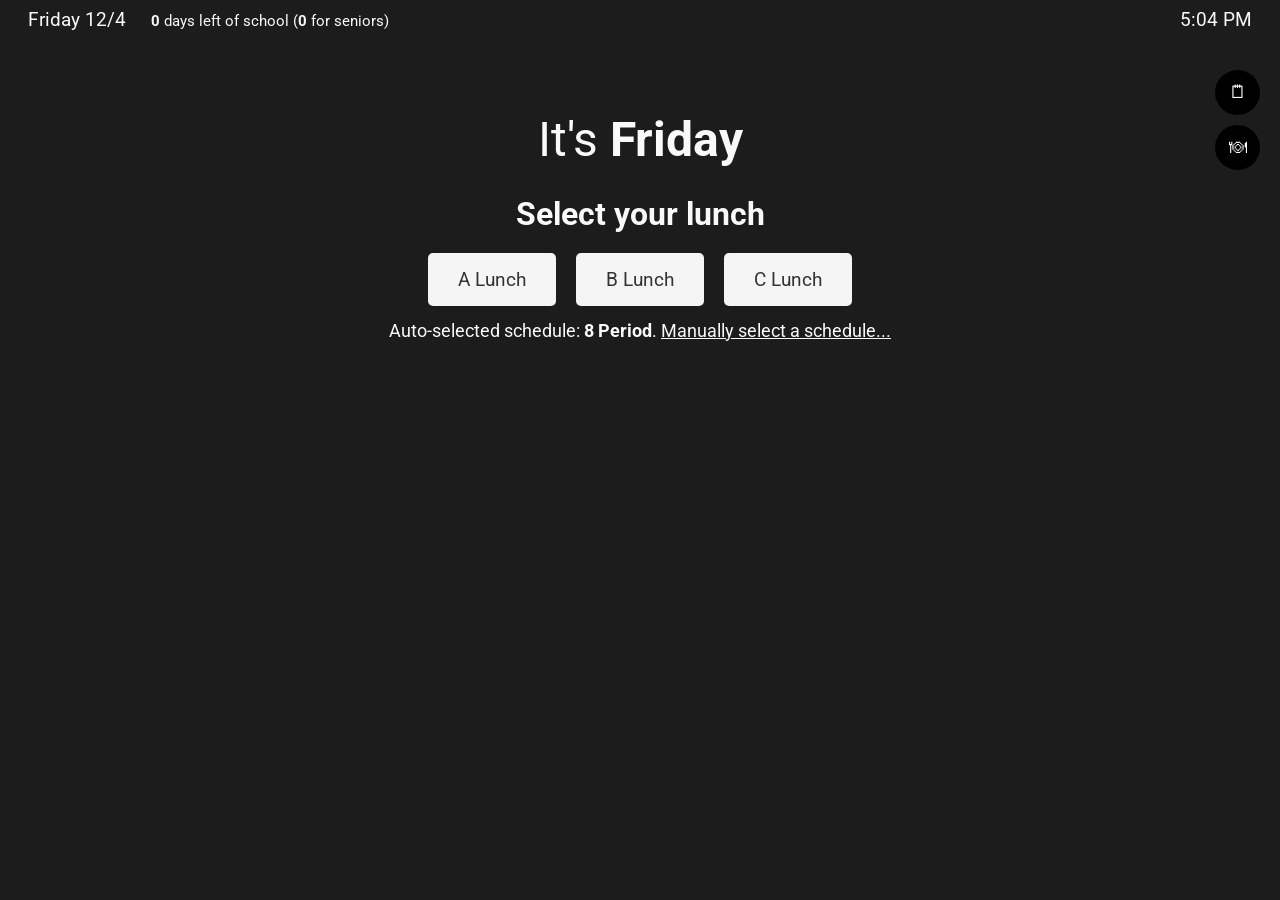
<file: Index.html>
<!DOCTYPE html>
<html class="en-us" lang="en" >
<head>
<link rel="icon" type="image/gif" href="images/rewordifyicon.gif">
<title>BDHS Bell Schedules</title>
  <meta charset="utf-8">
  <meta name="description" content="Track the schedules from anywhere">
  <style>
  @import url('https://fonts.googleapis.com/css2?family=Roboto:wght@400;500;700&display=swap');
  body {
    font-family: 'Roboto', Arial, sans-serif;
    background-color: #1c1c1c;
    color: #f9f9f9;
  }
  #container{
    text-align:center;
    font-family: 'Roboto', Arial, sans-serif;
  }
  #containersched{
    text-align:center;
    font-family: 'Roboto', Arial, sans-serif;
  }
  #currentdt{
    font-size:2.5em;
    margin-top:2px;
  }
  #countdowntointro{
    margin-top:6px;
  }
  #countdown{
    font-size:3.2em;
    /*margin-top:6px*/;
  }
  #countdowntolabel{
    font-size:2em;
    margin-top:2px;  
  }
  #wearenowintro{
    margin-top:10px;
	font-size:1.3em;
  }
  #wearenow{
    font-size:1em;
    margin-top:8px;
  }
  #wearenowtimerange{
    font-size:1.8em;
    margin-top:8px;  
  }
  #wearenowlabel{
    font-size:3.5em;
    margin-top:2px;  
	font-weight:700;
  }
  #ad{
    margin-top:28px;
    font-size:.8em;
  }
  .howtouse{
	width:75%;
	max-width:800px;
	margin-left:auto;
	margin-right:auto;
	display:block;
  }
  .tinput{
	width:70px;
	background-color:lemonchiffon;
	margin-top:4px;
  }
  .dinput{
	width:120px;
	background-color:lemonchiffon;
	margin-top:4px;
  }
  #sform{
	border:1px solid gray;
	padding:8px;
	background-color:#EFEFEF;
  }
  #result{
	border:1px solid gray;
	padding:8px;
	background-color:#EFEFEF;
	display:none;
  }
  #urltext{
	padding:4px;
  }
  @media only screen and (max-width:540px){
	.howtouse{width:95%}
  }
  body {
    background-color: #1c1c1c;
    color: #f9f9f9;
  }
  </style>
<script>
(function(i,s,o,g,r,a,m){i['GoogleAnalyticsObject']=r;i[r]=i[r]||function(){
(i[r].q=i[r].q||[]).push(arguments)},i[r].l=1*new Date();a=s.createElement(o),
m=s.getElementsByTagName(o)[0];a.async=1;a.src=g;m.parentNode.insertBefore(a,m)
})(window,document,'script','//www.google-analytics.com/analytics.js','ga');

ga('create', 'UA-38305535-1', 'rewordify.com');
ga('send', 'pageview');
</script>
</head>
<body>
<div id="header" style="display: flex; justify-content: space-between; align-items: center; margin-bottom: 20px; padding: 0 20px;">
  <div id="currentdate" style="font-size: 1.2em; color: #f9f9f9;"></div>
  <div id="currenttime" style="font-size: 1.2em; color: #f9f9f9;"></div>
</div>

<!-- Lunch Selector -->
<div id="lunchSelector" style="text-align: center; margin: 40px 0; padding: 20px; background-color: #1c1c1c; border-radius: 10px;">
  <div id="header" style="display: flex; justify-content: space-between; align-items: center; margin-bottom: 20px; padding: 0 20px;">
    <div id="currentdate" style="font-size: 1.2em; color: #f9f9f9;"></div>
    <div id="currenttime" style="font-size: 1.2em; color: #f9f9f9;"></div>
  </div>
  <div id="dayDisplay" style="color: #f9f9f9; font-size: 3em; margin-bottom: 10px; font-weight: normal;">
    It's <span id="currentDayOfWeek" style="font-weight: bold;"></span>
  </div>
  <h2 style="color: #f9f9f9; margin-bottom: 20px; font-size: 2em;">Select your lunch</h2>
  <div id="lunchButtons" style="display: flex; justify-content: center; gap: 20px;">
    <button id="lunchA" style="padding: 15px 30px; font-size: 1.2em; background-color: #f5f5f5; color: #333; border: none; border-radius: 5px; cursor: pointer; font-family: 'Roboto', Arial, sans-serif;">A Lunch</button>
    <button id="lunchB" style="padding: 15px 30px; font-size: 1.2em; background-color: #f5f5f5; color: #333; border: none; border-radius: 5px; cursor: pointer; font-family: 'Roboto', Arial, sans-serif;">B Lunch</button>
    <button id="lunchC" style="padding: 15px 30px; font-size: 1.2em; background-color: #f5f5f5; color: #333; border: none; border-radius: 5px; cursor: pointer; font-family: 'Roboto', Arial, sans-serif;">C Lunch</button>
  </div>
  <div id="dateOverrideNotice" style="color: yellow; font-size: 1.1em; margin-top: 15px; display: none; font-weight: bold;">Schedule variation is in effect!</div>
  <div id="autoScheduleDisplay" style="color: #f9f9f9; font-size: 1.1em; margin-top: 15px;">
    Auto-selected schedule: <span id="autoScheduleName" style="font-weight: bold;"></span>. 
    <a href="#" id="manualScheduleLink" style="color: #f9f9f9; text-decoration: underline;">Manually select a schedule...</a>
  </div>

  <!-- Manual Schedule Selector -->
  <div id="manualScheduleSelector" style="display: none; margin-top: 20px; padding: 15px; background-color: rgba(255,255,255,0.05); border-radius: 8px;">
    <div style="margin-bottom: 10px; font-size: 1.1em; color: #f9f9f9;">Select a specific schedule:</div>
    <div id="scheduleButtons" style="display: flex; flex-wrap: wrap; justify-content: center; gap: 10px;">
      <!-- Schedule buttons will be populated by JavaScript -->
    </div>
    <div style="margin-top: 10px;">
      <button id="cancelManualSelect" style="padding: 8px 16px; font-size: 0.9em; background-color: #666; color: white; border: none; border-radius: 4px; cursor: pointer;">Cancel</button>
    </div>
  </div>
</div>

<div id="mainContent" style="display: none;">
<div id="scheduleInfo" style="text-align: center; margin-bottom: 20px; font-size: 0.9em; color: #f9f9f9;">
  <span id="scheduleDisplayName">Using 8PRDWIN-A (A Lunch) schedule.</span> 
  <a href="#" id="switchLunchLink" style="color: #f9f9f9; text-decoration: underline;">Switch schedule...</a>
</div>
<div id="container">
<div id="currenttimeintro"></div>
<div id="currentdt"></div>
<div id="wearenowintro"></div>
<div id="wearenowlabel"></div>
<div id="wearenowtimerange"></div>
<div id="wearenow"></div>
<div id="countdowntointro"></div>
<div id="countdowntolabel"></div>
<div id="countdown"></div>
</div>
<div id="containersched">
<div id="schedule"></div>


<script>
// Base schedule name (will be combined with lunch selection: e.g., "8PRD" + "-A" = "8PRD-A")
var baseScheduleName = '8PRDWIN';

// Current auto base schedule
var currentAutoBase = '8PRD';

// Selected lunch (A, B, or C)
var selectedLunch = null;

// Global flag for special schedules
var isSpecialSchedule = false;

// Manual selection flag
var isManual = false;

// Lunch auto-selected flag
var lunchAutoSelected = false;

// Manual reset flag
var manualReset = false;

// Just loaded schedule flag
var justLoadedSchedule = false;

// Current time from internet
var currentTime = null; // start as null
var timeOffset = 0;
var lastFetch = Date.now();

function fetchTime() {
    return fetch('https://timeapi.io/api/Time/current/zone?timeZone=America/Chicago')
        .then(response => response.json())
        .then(data => {
            var apiTime = new Date(data.dateTime);
            timeOffset = apiTime.getTime() - Date.now();
            lastFetch = Date.now();
            currentTime = apiTime;
        })
        .catch(err => {
            console.log('Error fetching time:', err);
            // Fallback to local time
            timeOffset = 0;
            currentTime = new Date();
        });
}

// Fetch time on load and every 30 seconds
fetchTime().then(() => {
    setInterval(showclock, 1000);
    showclock();
    setInterval(fetchTime, 30000);
});

// Schedule selector - change this to switch schedules - THIS will override the day-of-week schedule configuration below, so only change this if you want to force a specific schedule regardless of day of week
var currentSchedule = ''; // Leave empty to use day-of-week + lunch selection, or set to specific schedule like '8PRDWIN-A', 'weekend', 'noschool'

// Lunch selection event listeners
document.getElementById('lunchA').addEventListener('click', function() { selectLunch('A'); });
document.getElementById('lunchB').addEventListener('click', function() { selectLunch('B'); });
document.getElementById('lunchC').addEventListener('click', function() { selectLunch('C'); });

// Switch lunch link event listener
document.getElementById('switchLunchLink').addEventListener('click', function(e) {
    e.preventDefault();
    resetToLunchSelection();
});

// Manual schedule link event listener
document.getElementById('manualScheduleLink').addEventListener('click', function(e) {
    e.preventDefault();
    showManualScheduleSelector();
});

// Cancel manual selection
document.getElementById('cancelManualSelect').addEventListener('click', function() {
    hideManualScheduleSelector();
});

function resetToLunchSelection() {
    document.getElementById('lunchSelector').style.display = 'block';
    document.getElementById('mainContent').style.display = 'none';
    selectedLunch = null;
    // Keep the current baseScheduleName for switching lunch
    // baseScheduleName = isManual ? baseScheduleName : currentAutoBase;
    isManual = false;
    lunchAutoSelected = false;
    manualReset = true;
    document.querySelector('#lunchSelector h2').innerHTML = 'Select your lunch';
    document.getElementById('autoScheduleDisplay').innerHTML = 'Auto-selected schedule: <span id="autoScheduleName" style="font-weight: bold;"></span>. <a href="#" id="manualScheduleLink" style="color: #f9f9f9; text-decoration: underline;">Manually select a schedule...</a>';
    document.getElementById('autoScheduleDisplay').style.display = 'block';
    document.getElementById('lunchButtons').style.display = 'flex';
    hideManualScheduleSelector();
    // Re-add event listener for the new link
    document.getElementById('manualScheduleLink').addEventListener('click', function(e) {
        e.preventDefault();
        showManualScheduleSelector();
    });
}

function showManualScheduleSelector() {
    var currentAuto = document.getElementById('autoScheduleName').innerHTML;
    var scheduleButtons = document.getElementById('scheduleButtons');
    scheduleButtons.innerHTML = '';
    for (var displayName in manualSchedules) {
        var button = document.createElement('button');
        button.textContent = displayName;
        button.style.padding = '8px 12px';
        button.style.fontSize = '0.9em';
        button.style.backgroundColor = '#f5f5f5';
        button.style.color = '#333';
        button.style.border = 'none';
        button.style.borderRadius = '4px';
        button.style.cursor = 'pointer';
        button.style.fontFamily = "'Roboto', Arial, sans-serif";
        if (displayName === currentAuto) {
            button.disabled = true;
            button.style.opacity = '0.5';
            button.style.cursor = 'not-allowed';
        } else {
            button.onclick = (function(dn) {
                return function() { selectManual(dn); };
            })(displayName);
        }
        scheduleButtons.appendChild(button);
    }
    
    var selector = document.getElementById('manualScheduleSelector');
    selector.style.position = 'fixed';
    selector.style.top = '50%';
    selector.style.left = '50%';
    selector.style.transform = 'translate(-50%, -50%)';
    selector.style.zIndex = '1000';
    selector.style.backgroundColor = 'rgba(0,0,0,0.9)';
    selector.style.padding = '20px';
    selector.style.borderRadius = '10px';
    selector.style.color = '#f9f9f9';
    selector.style.display = 'block';
}

function hideManualScheduleSelector() {
    document.getElementById('manualScheduleSelector').style.display = 'none';
}

function selectManual(displayName) {
    var info = manualSchedules[displayName];
    if (info.type === 'lunch') {
        baseScheduleName = info.base;
        // Clear saved lunch for this schedule type
        localStorage.removeItem('lunch_' + info.base);
        selectedLunch = null;
        currentSchedule = '';
        isManual = true;
        hideManualScheduleSelector();
        document.querySelector('#lunchSelector h2').textContent = 'Select your lunch';
        document.getElementById('autoScheduleDisplay').innerHTML = 'Manually selected: <strong>' + displayName + '</strong>. <a href="#" id="revertAuto" style="color: #f9f9f9; text-decoration: underline;">Revert to auto-selection...</a>';
        document.getElementById('revertAuto').addEventListener('click', function(e) {
            e.preventDefault();
            resetToLunchSelection();
        });
    } else {
        currentSchedule = info.key;
        selectedLunch = null;
        isManual = true;
        hideManualScheduleSelector();
        document.getElementById('lunchSelector').style.display = 'none';
        document.getElementById('autoScheduleDisplay').innerHTML = 'Manually selected: <strong>' + displayName + '</strong>. <a href="#" id="revertAuto" style="color: #f9f9f9; text-decoration: underline;">Revert to auto-selection...</a>';
        document.getElementById('mainContent').style.display = 'block';
        loadScheduleData();
        showclock();
        document.getElementById('revertAuto').addEventListener('click', function(e) {
            e.preventDefault();
            resetToLunchSelection();
        });
    }
}

function getScheduleType(base) {
    return (base === 'ODDBLOCK' || base === 'EVENBLOCK') ? base : 'main';
}

function selectLunch(lunch) {
    selectedLunch = lunch;
    // Save lunch preference
    var scheduleType = getScheduleType(baseScheduleName);
    localStorage.setItem('lunch_' + scheduleType, lunch);
    manualReset = false;
    currentSchedule = ''; // Clear manual schedule selection when choosing lunch
    initializeSchedule();
    
    // Update schedule display name
    var scheduleName = baseScheduleName + '-' + lunch;
    var displayName = scheduleDisplayNames[scheduleName] || scheduleName;
    document.getElementById('scheduleDisplayName').innerHTML = 'Using <strong>' + displayName + ' (' + lunch + ' Lunch)</strong> schedule.';
    
    if (isManual) {
        document.getElementById('autoScheduleDisplay').innerHTML = 'Manually selected: <strong>' + displayName + ' (' + lunch + ' Lunch)</strong>. <a href="#" id="revertAuto" style="color: #f9f9f9; text-decoration: underline;">Revert to auto-selection...</a>';
        document.getElementById('lunchSelector').style.display = 'none';
        document.getElementById('mainContent').style.display = 'block';
        document.getElementById('lunchButtons').style.display = 'none';
        isManual = false;
        document.getElementById('revertAuto').addEventListener('click', function(e) {
            e.preventDefault();
            resetToLunchSelection();
        });
    } else {
        document.getElementById('lunchSelector').style.display = 'none';
        document.getElementById('mainContent').style.display = 'block';
    }
}

function initializeSchedule() {
    // This will be called after lunch selection to load the schedule
    loadScheduleData();
    // Clock is already running, just ensure it's visible
    showclock();
    justLoadedSchedule = true;
}

// Define all schedules here
var schedules = {
	'8PRD-A': [
		['1', '07:50'],
		['PassingTime', '08:37'],
		['2', '08:42'],
		['PassingTime', '09:29'],
		['3', '09:34'],
		['PassingTime', '10:21'],
		['4', '10:26'],
		['A', '11:13'],
		['PassingTime', '11:43'],
		['5A', '11:47'],
		['PassingTime', '12:34'],
		['6', '12:39'],
		['PassingTime', '13:26'],
		['7', '13:31'],
		['PassingTime', '14:18'],
		['8', '14:23'],
		['EndOfSchool', '15:10']
	],
	'8PRD-B': [
		['1', '07:50'],
		['PassingTime', '08:37'],
		['2', '08:42'],
		['PassingTime', '09:29'],
		['3', '09:34'],
		['PassingTime', '10:21'],
		['4', '10:26'],
		['PassingTime', '11:13'],
		['5', '11:18'],
		['B', '12:05'],
		['PassingTime', '12:35'],
		['6', '12:39'],
		['PassingTime', '13:26'],
		['7', '13:31'],
		['PassingTime', '14:18'],
		['8', '14:23'],
		['EndOfSchool', '15:10']
	],
	'8PRD-C': [
		['1', '07:50'],
		['PassingTime', '08:37'],
		['2', '08:42'],
		['PassingTime', '09:29'],
		['3', '09:34'],
		['PassingTime', '10:21'],
		['4', '10:26'],
		['PassingTime', '11:13'],
		['5', '11:18'],
		['PassingTime', '12:05'],
		['6C', '12:10'],
		['C', '12:57'],
		['PassingTime', '13:27'],
		['7', '13:31'],
		['PassingTime', '14:18'],
		['8', '14:23'],
		['EndOfSchool', '15:10']
	],
	'ODDBLOCK-A': [
		['1', '07:50'],
		['PassingTime', '09:11'],
		['Homeroom', '09:17'],
		['PassingTime', '09:38'],
		['3', '09:44'],
		['A', '11:06'],
		['PassingTime', '11:36'],
		['5A', '11:42'],
		['PassingTime', '13:04'],
		['7', '13:10'],
		['PassingTime', '14:31'],
		['WIN Time', '14:37'],
		['EndOfSchool', '15:10']
	],
	'ODDBLOCK-B': [
		['1', '07:50'],
		['PassingTime', '09:11'],
		['Homeroom', '09:17'],
		['PassingTime', '09:38'],
		['3', '09:44'],
		['PassingTime', '11:06'],
		['5', '11:12'],
		['B', '11:50'],
		['PassingTime', '12:20'],
		['5', '12:23'],
		['PassingTime', '13:04'],
		['7', '13:10'],
		['PassingTime', '14:31'],
		['WIN Time', '14:37'],
		['EndOfSchool', '15:10']
	],
	'ODDBLOCK-C': [
		['1', '07:50'],
		['PassingTime', '09:11'],
		['Homeroom', '09:17'],
		['PassingTime', '09:38'],
		['3', '09:44'],
		['PassingTime', '11:06'],
		['5', '11:12'],
		['C', '12:36'],
		['PassingTime', '13:06'],
		['7', '13:10'],
		['PassingTime', '14:31'],
		['WIN Time', '14:37'],
		['EndOfSchool', '15:10']
	],
	'EVENBLOCK-A': [
		['2', '07:50'],
		['PassingTime', '09:11'],
		['Homeroom', '09:17'],
		['PassingTime', '09:38'],
		['4', '09:44'],
		['A', '11:06'],
		['PassingTime', '11:36'],
		['6', '11:42'],
		['PassingTime', '13:04'],
		['8', '13:10'],
		['PassingTime', '14:31'],
		['WIN Time', '14:37'],
		['EndOfSchool', '15:10']
	],
	'EVENBLOCK-B': [
		['2', '07:50'],
		['PassingTime', '09:11'],
		['Homeroom', '09:17'],
		['PassingTime', '09:38'],
		['4', '09:44'],
		['PassingTime', '11:06'],
		['6', '11:12'],
		['B', '11:50'],
		['PassingTime', '12:20'],
		['6', '12:23'],
		['PassingTime', '13:04'],
		['8', '13:10'],
		['PassingTime', '14:31'],
		['WIN Time', '14:37'],
		['EndOfSchool', '15:10']
	],
	'EVENBLOCK-C': [
		['2', '07:50'],
		['PassingTime', '09:11'],
		['Homeroom', '09:17'],
		['PassingTime', '09:38'],
		['4', '09:44'],
		['PassingTime', '11:06'],
		['6', '11:12'],
		['C', '12:36'],
		['PassingTime', '13:06'],
		['8', '13:10'],
		['PassingTime', '14:31'],
		['WIN Time', '14:37'],
		['EndOfSchool', '15:10']
	],
	'8PRDWIN-A': [
		['1', '07:50'],
		['PassingTime', '08:33'],
		['2', '08:38'],
		['PassingTime', '09:21'],
		['3', '09:26'],
		['PassingTime', '10:09'],
		['4', '10:14'],
		['A', '10:57'],
		['PassingTime', '11:27'],
		['5A', '11:31'],
		['PassingTime', '12:15'],
		['6', '12:19'],
		['PassingTime', '13:02'],
		['7', '13:07'],
		['PassingTime', '13:50'],
		['8', '13:55'],
		['PassingTime', '14:38'],
		['WIN Time', '14:43'],
		['EndOfSchool', '15:10']
	],
	'8PRDWIN-B': [
		['1', '07:50'],
		['PassingTime', '08:33'],
		['2', '08:38'],
		['PassingTime', '09:21'],
		['3', '09:26'],
		['PassingTime', '10:09'],
		['4', '10:14'],
		['PassingTime', '10:57'],
		['5', '11:02'],
		['B', '11:45'],
		['PassingTime', '12:15'],
		['6', '12:19'],
		['PassingTime', '13:02'],
		['7', '13:07'],
		['PassingTime', '13:50'],
		['8', '13:55'],
		['PassingTime', '14:38'],
		['WIN Time', '14:43'],
		['EndOfSchool', '15:10']
	],
	'8PRDWIN-C': [
		['1', '07:50'],
		['PassingTime', '08:33'],
		['2', '08:38'],
		['PassingTime', '09:21'],
		['3', '09:26'],
		['PassingTime', '10:09'],
		['4', '10:14'],
		['PassingTime', '10:57'],
		['5', '11:02'],
		['PassingTime', '11:45'],
		['6C', '11:49'],
		['C', '12:32'],
		['PassingTime', '13:02'],
		['7', '13:07'],
		['PassingTime', '13:50'],
		['8', '13:55'],
		['PassingTime', '14:38'],
		['WIN Time', '14:43'],
		['EndOfSchool', '15:10']
	],
	'CM-A': [
		['Homeroom', '07:50'],
		['PassingTime', '08:23'],
		['1', '08:28'],
		['PassingTime', '09:11'],
		['2', '09:16'],
		['PassingTime', '09:58'],
		['3', '10:03'],
		['PassingTime', '10:45'],
		['4', '10:50'],
		['A', '11:32'],
		['PassingTime', '12:02'],
		['5A', '12:07'],
		['PassingTime', '12:49'],
		['6', '12:54'],
		['PassingTime', '13:36'],
		['7', '13:41'],
		['PassingTime', '14:23'],
		['8', '14:28'],
		['PassingTime', '14:31'],
		['EndOfSchool', '15:10']
	],
	'CM-B': [
		['Homeroom', '07:50'],
		['PassingTime', '08:23'],
		['1', '08:28'],
		['PassingTime', '09:11'],
		['2', '09:16'],
		['PassingTime', '09:58'],
		['3', '10:03'],
		['PassingTime', '10:45'],
		['4', '10:50'],
		['PassingTime', '11:32'],
		['5', '11:37'],
		['B', '12:19'],
		['PassingTime', '12:49'],
		['6', '12:54'],
		['PassingTime', '13:36'],
		['7', '13:41'],
		['PassingTime', '14:23'],
		['8', '14:28'],
		['EndOfSchool', '15:10']
	],
	'CM-C': [
		['Homeroom', '07:50'],
		['PassingTime', '08:23'],
		['1', '08:28'],
		['PassingTime', '09:11'],
		['2', '09:16'],
		['PassingTime', '09:58'],
		['3', '10:03'],
		['PassingTime', '10:45'],
		['4', '10:50'],
		['PassingTime', '11:32'],
		['5', '11:37'],
		['PassingTime', '12:19'],
		['6C', '12:24'],
		['C', '13:06'],
		['PassingTime', '13:36'],
		['7', '13:41'],
		['PassingTime', '14:23'],
		['8', '14:28'],
		['EndOfSchool', '15:10']
	]
};

// Date-specific schedule overrides (MM/DD), e.g. holidays or agility days.
// Applies before day-of-week rules, unless manually selected.

// Change this if we have random stuff like "No block days for this week" or something
var dateOverrides = {
	'04/02': '8PRDWIN',
    '04/03': 'noschool',
	'04/06': 'noschool',
    '04/08': '8PRD',
	'04/09': '8PRD',
	'05/25': 'noschool',
	'05/27': '8PRD',
	'05/28': '8PRD',
	'06/02': '8PRD',
	'06/03': '8PRD'
};

// Day-of-week schedule configuration
// 0 = Sunday, 1 = Monday, 2 = Tuesday, 3 = Wednesday, 4 = Thursday, 5 = Friday, 6 = Saturday

// DONT CHANGE THESE!!! Unless the school changes the REGULAR schedule
var daySchedules = {
    0: 'weekend',      // Sunday
    1: '8PRD',      // Monday  
    2: '8PRD',      // Tuesday
    3: 'ODDBLOCK',      // Wednesday
    4: 'EVENBLOCK',      // Thursday
    5: '8PRD',      // Friday
    6: 'weekend'       // Saturday
};

// Display names for schedules (customize these placeholders)
var scheduleDisplayNames = {
	'8PRD-A': '8 Period',
	'8PRD-B': '8 Period',
	'8PRD-C': '8 Period',
    '8PRDWIN-A': '8 Period + WIN Time',
    '8PRDWIN-B': '8 Period + WIN Time', 
    '8PRDWIN-C': '8 Period + WIN Time',
    'ODDBLOCK-A': 'Odd Block',
    'ODDBLOCK-B': 'Odd Block',
    'ODDBLOCK-C': 'Odd Block',
    'EVENBLOCK-A': 'Even Block',
    'EVENBLOCK-B': 'Even Block',
    'EVENBLOCK-C': 'Even Block',
    'CM-A': 'Class Meeting',
    'CM-B': 'Class Meeting',
    'CM-C': 'Class Meeting'
};

// Add display names for base schedules
scheduleDisplayNames['8PRDWIN'] = '8 Period + WIN Time';
scheduleDisplayNames['ODDBLOCK'] = 'Odd Block';
scheduleDisplayNames['EVENBLOCK'] = 'Even Block';
scheduleDisplayNames['CM'] = 'Class Meeting';
scheduleDisplayNames['8PRD'] = '8 Period';
scheduleDisplayNames['weekend'] = 'Weekend';
scheduleDisplayNames['noschool'] = 'No School';

// Create manual schedules mapping
var manualSchedules = {};
for (var schedule in schedules) {
    if (schedules.hasOwnProperty(schedule)) {
        var displayName = scheduleDisplayNames[schedule] || schedule;
        if (!manualSchedules[displayName]) {
            var base = schedule.split('-')[0];
            var hasVariants = schedules.hasOwnProperty(base + '-A') && schedules.hasOwnProperty(base + '-B') && schedules.hasOwnProperty(base + '-C');
            manualSchedules[displayName] = hasVariants ? { type: 'lunch', base: base } : { type: 'direct', key: schedule };
        }
    }
}
for (var key in specialSchedules) {
    var displayName = specialSchedules[key].display;
    manualSchedules[displayName] = { type: 'special', key: key };
}

// Special schedule types for no school days
var specialSchedules = {
    'weekend': {
        message: 'Enjoy your weekend!',
        display: 'No School Today'
    },
    'noschool': {
        message: 'Enjoy your day off!',
        display: 'No School Today'
    }
};

// Initialize arrays
var starts = [];
var names = [];
var times = [];
var dispNames = [];
var tableNames = [];

function loadScheduleData() {
    // Determine which schedule to use based on day of week
    var now = new Date(Date.now() + timeOffset);
    var dayOfWeek = now.getDay(); // 0 = Sunday, 1 = Monday, etc.
    var scheduleName = daySchedules[dayOfWeek];

    // Apply date-specific overrides (MM/DD) before any other weekly logic
    var todayKey = ('0' + (now.getMonth() + 1)).slice(-2) + '/' + ('0' + now.getDate()).slice(-2);
    if (dateOverrides.hasOwnProperty(todayKey)) {
        scheduleName = dateOverrides[todayKey];
    }

    // Override with currentSchedule if specified and valid
    if (currentSchedule && (schedules.hasOwnProperty(currentSchedule) || specialSchedules.hasOwnProperty(currentSchedule))) {
        scheduleName = currentSchedule;
    } else if (selectedLunch) {
        // Use day-of-week base schedule + selected lunch
        scheduleName = baseScheduleName + '-' + selectedLunch;
    }

    isSpecialSchedule = specialSchedules.hasOwnProperty(scheduleName);

    // Update schedule display name
    if (document.getElementById('mainContent').style.display !== 'none') {
        var displayName = scheduleDisplayNames[scheduleName] || scheduleName;
        var lunchLetter = selectedLunch || (scheduleName.split('-')[1] || 'A');
        if (isSpecialSchedule) {
            document.getElementById('scheduleDisplayName').innerHTML = 'Using <strong>' + displayName + '</strong> schedule.';
        } else {
            document.getElementById('scheduleDisplayName').innerHTML = 'Using <strong>' + displayName + '</strong> (' + lunchLetter + ' Lunch) schedule.';
        }
    }

    // Load the selected schedule
    if (isSpecialSchedule) {
        // Special schedule - no periods to load
        names = [];
        times = [];
        starts = [];
        dispNames = [];
        tableNames = [];
    } else {
        var scheduleData = schedules[scheduleName];
        for (var i = 0; i < scheduleData.length; i++) {
            var periodName = scheduleData[i][0];
            var timeStr = scheduleData[i][1];

            // Convert time to seconds
            var timeParts = timeStr.split(':');
            var hours = parseInt(timeParts[0]);
            var minutes = parseInt(timeParts[1]);
            var seconds = hours * 3600 + minutes * 60;

            names[i] = periodName;
            times[i] = timeStr;
            starts[i] = seconds;
        }
    }

    // Generate display names
    for (var i = 0; i < names.length; i++) {
        var n = names[i];

        if (n === 'PassingTime' || n === 'EndOfSchool') {
            dispNames[i] = n;
            tableNames[i] = n;
            continue;
        }

        if (/^[A-Za-z]$/.test(n)) {
            dispNames[i] = n + ' Lunch';
            tableNames[i] = n + ' Lunch';
            continue;
        }

        var m = n.match(/^(\d+)([A-Za-z]?)$/i);
        if (m) {
            var num = parseInt(m[1], 10);
            var suffix = m[2].toUpperCase();

            if (suffix) {
                dispNames[i] = num + suffix + ' Hour';
                tableNames[i] = num + suffix;
                continue;
            }

            var ordinal = 'th';
            if (!(num % 100 >= 11 && num % 100 <= 13)) {
                if (num % 10 == 1) ordinal = 'st';
                else if (num % 10 == 2) ordinal = 'nd';
                else if (num % 10 == 3) ordinal = 'rd';
            }

            dispNames[i] = num + ordinal + ' Hour';
            tableNames[i] = '' + num;
            continue;
        }

        dispNames[i] = n;
        tableNames[i] = n;
    }
}
</script>
			<br />
			<!--<select style="margin-top:12px" id="cs" onchange="ck()">
    <option value="wb">White on black</option>
    <option value="bw" selected>Black on white</option>
    <option value="dk">Dark room</option>
    <option value="bg">Blue on green</option>
    <option value="py">Purple on yellow</option>
    <option value="sr">Random by minute</option>
</select>--><br />
<div id="ad"></div>
</div> <!-- End mainContent -->
</div> <!-- End containersched -->
<script>
var days=["Sun","Mon","Tue","Wed","Thu","Fri","Sat"];
var months=["Jan","Feb","Mar","Apr","May","Jun","Jul","Aug","Sep","Oct","Nov","Dec"];
var randm=false;
function _(el){
	return document.getElementById(el);
}
function checkfields(){
	var times=document.getElementsByClassName("tinput");
	var descrips=document.getElementsByClassName("dinput");
	var tl=times.length;

	var timereg=new RegExp("^([01]?[0-9]|2[0-3]):[0-5][0-9] ?[aApP]\.?[mM]\.?$");
	var nomilreg=new RegExp("^(1[3-9]|2[0-3]):[0-5][0-9] ?[aA]\.?[mM]\.?$");
	var descripreg=new RegExp("^[A-Za-z0-9 \!\'\#\(\)\.\,\-]{1,40}$");
	var goodfields=true;
	for (x=0;x<tl;x++){

		if (times[x].value.length>1){
			if (!timereg.test(times[x].value)){
				goodfields=false;
				alert ("Invalid time value in period "+(x+1)+". Enter time in HH:MM format, and end it with am or pm.");
			}
			if (nomilreg.test(times[x].value)){
				goodfields=false;
				alert ("Invalid time value in period "+(x+1)+". You entered a military time in the afternoon (from 13:00 to 23:59), but you specified \"am\", which is impossible.");
			}
			if (descrips[x].value.length<1){
				goodfields=false;
				alert ("Missing description for period "+(x+1)+". All periods must have a description.");
			}else if (!descripreg.test(descrips[x].value)){
				goodfields=false;
				alert ("Invalid description value in period "+(x+1)+". You may enter from 1 through 40 letters, numbers, spaces, and the following characters only:'-#(),!.");
			}
		}
	}
			var dummy;
		var oldmarker=-1;
	if (goodfields){
		for (x=0;x<tl;x++){
			if (times[x].value.length>1){
				ttime=times[x].value.match(/^([01]?[0-9]|2[0-3]):([0-5][0-9]) ?([aApP])\.?[mM]\.?$/);
				var hours=ttime[1];
				var minutes=ttime[2];
				var ampm=ttime[3].toLowerCase();
				if (ampm=='p'){
					if ((hours>12) && (hours<24)){
						dummy=dummy;
					}else if (hours==12){
						dummy=dummy;
					}else{
						hours=(parseInt(hours)+12);
					}
				}
				if (oldmarker>-1){
					curmarker=((parseInt(hours*60))+parseInt(minutes));
					if (curmarker<oldmarker){
						goodfields=false;
						alert ("Invalid time sequence at period "+(x+1)+". The start time for this period is before the start time for the previous period. All start times must be after the previous start time.");
					}
				}
				oldmarker=((parseInt(hours*60))+parseInt(minutes));
			}
		}
	}
	if (goodfields){
		var startofcurl="http://rewordify.com/schoolclock.php?p=";
		var scurl='';
		for (x=0;x<tl;x++){
			if (times[x].value.length>1){
				ttime=times[x].value.match(/^([01]?[0-9]|2[0-3]):([0-5][0-9]) ?([aApP])\.?[mM]\.?$/);
				var hours=ttime[1];
				var minutes=ttime[2];
				var ampm=ttime[3].toLowerCase();
				if (ampm=='p'){
					if ((hours>12) && (hours<24)){
						scurl=scurl+hours+':'+minutes;
					}else if (hours==12){
						scurl=scurl+'12:'+minutes;
					}else{
						hours=(parseInt(hours)+12);
						scurl=scurl+hours+':'+minutes;
					}
				}else{
					if ((hours==10) || (hours==11) || (hours==12)){
						scurl=scurl+hours+':'+minutes;
					}else{
						scurl=scurl+'0'+hours+':'+minutes;
					}
				}
				scurl=scurl+'='+descrips[x].value+";";
			}
		}
		scurl=scurl.substr(0,(scurl.length)-1);

		scurl=scurl.replace(/'/g,'\\\'');
		scurl=startofcurl+scurl;
		_("sform").style.display="none";
		_("pitch").style.display="none";
		_("result").style.display="block";
		_("result").innerHTML="<p style='font-size:1.4em'>Here's your customized School Clock URL:</p><p><textarea onclick='this.select()' cols='50' rows='10' id='urltext'></textarea></p><p>Copy-paste it into any browser and the School Clock for your schedule will start immediately. Make as many customized URLs as you want (for days with special schedules, etc.)</p><p><a href='#' onclick='goback()'>Go back and edit this schedule</a></p><p style='font-size:.8em'>Note to power users: You can manually edit the URL if you want. After 'schoolclock.php?p=', enter a series of 'HH:MM=Description;' parameters. Time: military 24:00 time. No semicolon at the end.</p>";
		_("urltext").innerHTML=scurl;
	}
}

function goback(){
		_("sform").style.display="block";
		_("result").style.display="none";
		_("pitch").style.display="block";
}

function colorizerandom(){
    var r1=Math.floor((Math.random() * 254) + 1);
    var g1=Math.floor((Math.random() * 254) + 1);
    var b1=Math.floor((Math.random() * 254) + 1);
    var r2=Math.floor((Math.random() * 254) + 1);
    var g2=Math.floor((Math.random() * 254) + 1);
    var b2=Math.floor((Math.random() * 254) + 1);
    document.body.style.color="rgb("+r1+","+g1+","+b1+")";
    document.body.style.backgroundColor="rgb("+r2+","+g2+","+b2+")";
}
function ck(){
    opt=_("cs");
    document.body.style.color=_('foreground').value;
	document.body.style.backgroundColor=_('background').value;
	
	//if (opt.value=='wb'){randm=false;opt.style.color='white';opt.style.backgroundColor='black';document.body.style.color='white';document.body.style.backgroundColor='black';}
    //if (opt.value=='bw'){randm=false;opt.style.color='black';opt.style.backgroundColor='white';document.body.style.color='black';document.body.style.backgroundColor='white';}
    //if (opt.value=='dk'){randm=false;opt.style.color='crimson';opt.style.backgroundColor='black';document.body.style.color='crimson';document.body.style.backgroundColor='black';}
    //if (opt.value=='bg'){randm=false;opt.style.color='#5077BE';opt.style.backgroundColor='#D9FFB2';document.body.style.color='#5077BE';document.body.style.backgroundColor='#D9FFB2';}
    //if (opt.value=='py'){randm=false;opt.style.color='#B44DE0';opt.style.backgroundColor='#FFFF99';document.body.style.color='#B44DE0';document.body.style.backgroundColor='#FFFF99';}
    //if (opt.value=='sr'){randm=true;colorizerandom();}
}
function calculateDaysLeft(endDate, currentDate) {
    var count = 0;
    var current = new Date(currentDate);
    current.setHours(0, 0, 0, 0); // normalize
    var end = new Date(endDate);
    end.setHours(0, 0, 0, 0);
    while (current <= end) {
        var dayOfWeek = current.getDay();
        var mmdd = ('0' + (current.getMonth() + 1)).slice(-2) + '/' + ('0' + current.getDate()).slice(-2);
        var override = dateOverrides[mmdd];
        if (dayOfWeek !== 0 && dayOfWeek !== 6 && override !== 'noschool') {
            count++;
        }
        current.setDate(current.getDate() + 1);
    }
    return count;
}

function showclock(){
    var curperiod=-1;
    if (!currentTime) {
        _("currenttime").innerHTML = "Loading...";
        _("currentdate").innerHTML = "Loading time...";
        return;
    }
    var d = new Date(Date.now() + timeOffset);
    var fdate=d.getDate();
    //if (fdate<10){fdate='0'+fdate;}
    var fhours=d.getHours();
    var ampm = fhours >= 12 ? 'PM' : 'AM';
    fhours = fhours % 12;
    if (fhours==0){fhours=12;}
    //if (fhours<10){fhours='0'+fhours;}
    var fminutes=d.getMinutes();
    if (fminutes<10){fminutes='0'+fminutes;}
    var fseconds=d.getSeconds();
    
    // Update header with current time and date
    var dayNames = ['Sunday', 'Monday', 'Tuesday', 'Wednesday', 'Thursday', 'Friday', 'Saturday'];
    var monthNames = ['January', 'February', 'March', 'April', 'May', 'June', 'July', 'August', 'September', 'October', 'November', 'December'];
    var dayName = dayNames[d.getDay()];
    var month = d.getMonth() + 1;
    var date = d.getDate();
    _("currenttime").innerHTML = fhours + ':' + fminutes + ' ' + ampm;
    var seniorEnd = new Date(2026, 4, 27); // May 27, 2026
    var mainEnd = new Date(2026, 5, 3); // June 3, 2026
    var seniorDays = calculateDaysLeft(seniorEnd, d);
    var mainDays = calculateDaysLeft(mainEnd, d);
    var daysText = ' <span style="font-size: 0.8em; margin-left: 20px;"><b>' + mainDays + '</b> day' + (mainDays !== 1 ? 's' : '') + ' left of school (<b>' + seniorDays + '</b> for seniors)</span>';
    _("currentdate").innerHTML = dayName + ' ' + month + '/' + date + daysText;
    _("currentDayOfWeek").innerHTML = dayName;
    
    // Update auto-selected schedule display
    var autoBase = daySchedules[d.getDay()];
    var todayKey = ('0' + (d.getMonth() + 1)).slice(-2) + '/' + ('0' + d.getDate()).slice(-2);
    if (dateOverrides.hasOwnProperty(todayKey)) {
        autoBase = dateOverrides[todayKey];
    }
    if (currentSchedule && (schedules.hasOwnProperty(currentSchedule) || specialSchedules.hasOwnProperty(currentSchedule))) {
        autoBase = currentSchedule;
    } else if (baseScheduleName !== '8PRDWIN') {
        autoBase = baseScheduleName;
    }
    var autoScheduleName = selectedLunch ? autoBase + '-' + selectedLunch : autoBase;
    var scheduleName = autoScheduleName;
    var displayName = scheduleDisplayNames[autoScheduleName] || autoScheduleName;
    var autoScheduleEl = _("autoScheduleName");
    var dateOverrideNotice = _("dateOverrideNotice");
    var isDateOverride = dateOverrides.hasOwnProperty(todayKey);

    if (!specialSchedules.hasOwnProperty(autoBase)) {
        currentAutoBase = autoBase;
    }

    if (autoScheduleEl) {
        autoScheduleEl.innerHTML = displayName;
        if (isDateOverride) {
            autoScheduleEl.style.color = 'yellow';
        } else {
            autoScheduleEl.style.color = '';
        }
    }

    if (dateOverrideNotice) {
        if (isDateOverride) {
            dateOverrideNotice.style.display = 'block';
            dateOverrideNotice.innerHTML = 'Schedule variation is in effect!';
        } else {
            dateOverrideNotice.style.display = 'none';
        }
    }

    // Auto-select lunch if saved and not already selected
    if (!lunchAutoSelected && !manualReset && !currentSchedule && !selectedLunch && !specialSchedules.hasOwnProperty(autoBase)) {
        var scheduleType = getScheduleType(autoBase);
        var savedLunch = localStorage.getItem('lunch_' + scheduleType);
        if (savedLunch) {
            selectedLunch = savedLunch;
            baseScheduleName = autoBase;
            lunchAutoSelected = true;
            document.getElementById('lunchSelector').style.display = 'none';
            document.getElementById('mainContent').style.display = 'block';
            loadScheduleData();
            justLoadedSchedule = true;
        }
    }

    // Set baseScheduleName for lunch selection
    if (!selectedLunch && !specialSchedules.hasOwnProperty(autoBase)) {
        baseScheduleName = autoBase;
    }

    // Skip lunch/manual selector if auto schedule is special (weekend/noschool) and not manually overridden
    if (!currentSchedule && !selectedLunch && specialSchedules.hasOwnProperty(autoScheduleName)) {
        document.getElementById('lunchSelector').style.display = 'none';
        document.getElementById('mainContent').style.display = 'block';
        document.getElementById('scheduleInfo').style.display = 'none';
        loadScheduleData();
    } else {
        document.getElementById('scheduleInfo').style.display = 'block';
    }
    
    if ((randm) && (fseconds==0)) {
        colorizerandom();
    }
    if (fseconds<10){fseconds='0'+fseconds;}
    var dd='';
    _("currentdt").innerHTML=dd;
    cursecs=((d.getHours())*3600)+((d.getMinutes())*60)+(d.getSeconds());
	if (typeof starts !== "undefined") {
		perc=starts.length;
		
		// Handle special schedules (weekend, noschool)
		if (isSpecialSchedule) {
			_("wearenowintro").innerHTML = specialSchedules[scheduleName].display;
			_("wearenowlabel").innerHTML = fhours + ':' + fminutes + ' ' + ampm;
			_("wearenowtimerange").innerHTML = "";
			_("wearenow").innerHTML = "";
			_("countdowntointro").innerHTML = "";
			_("countdowntolabel").innerHTML = "";
			_("countdown").innerHTML = "";
		} else {
			var schoolStartTime = 7*3600 + 15*60; // 7:15 AM in seconds
			
			if (cursecs < schoolStartTime){
				_("wearenowintro").innerHTML="School starts in:";
				_("wearenowlabel").innerHTML="";
				_("wearenow").innerHTML=(secondstohhmmss(Math.abs(cursecs-schoolStartTime)));
				_("wearenowtimerange").innerHTML="";
				_("countdowntointro").innerHTML="";
				_("countdowntolabel").innerHTML="";
				_("countdown").innerHTML="";
			} else if (cursecs<starts[0]){
				_("wearenowintro").innerHTML="Countdown to";
				_("wearenowlabel").innerHTML=dispNames[0];
				_("wearenow").innerHTML=(secondstohhmmss(Math.abs(cursecs-starts[0])));
				_("wearenowtimerange").innerHTML="";
				_("countdowntointro").innerHTML="";
				_("countdowntolabel").innerHTML="";
				_("countdown").innerHTML="";
			}else if (cursecs>starts[perc-1]){
				_("wearenowintro").innerHTML="School Dismissed";
				_("wearenowlabel").innerHTML=fhours + ':' + fminutes + ' ' + ampm;
				_("wearenowtimerange").innerHTML="";
				_("wearenow").innerHTML="";    
				_("countdowntointro").innerHTML="";
				_("countdowntolabel").innerHTML="";
				_("countdown").innerHTML="";
			}else{
			for (x=0;x<perc-1;x++){
				if ((starts[x]<cursecs) && (starts[x+1]>cursecs)){
					curperiod=x;
					_("wearenowintro").innerHTML="";
					_("wearenowlabel").innerHTML=dispNames[x];
					_("wearenow").innerHTML='';
					//_("wearenow").innerHTML=(secondstohhmmss(cursecs-starts[x]));
					_("countdowntointro").innerHTML="Time left:";
					_("countdowntolabel").innerHTML="";
					_("countdown").innerHTML=(secondstohhmmss(Math.abs(cursecs-starts[x+1])));
				}
			}
		}
		}

		// Build schedule display
		var ts;
		if (isSpecialSchedule) {
			ts = "<div style='margin-top:30px;display:block;width:100%;text-align:center'><div style='display:inline-block;margin-left:auto;margin-right:auto;text-align:left;width:auto'>" + specialSchedules[scheduleName].message + "</div></div>";
		} else {
			ts="<div style='margin-top:30px;display:block;width:100%;text-align:center'><div style='display:inline-block;margin-left:auto;margin-right:auto;text-align:left;width:auto'>Today's Schedule:<br />";
			ts=ts+"<table style='border-collapse:collapse;margin-top:10px'><tr style='border-bottom:2px solid #f9f9f9'><th style='padding:8px;text-align:left'>Period</th><th style='padding:8px;text-align:left'>Start Time</th><th style='padding:8px;text-align:left'>End Time</th></tr>";
			
			for (x=0;x<perc-1;x++){
				if (names[x].includes('PassingTime') || names[x].includes('EndOfSchool')) continue;
				if (x==curperiod){ts=ts+"<tr style='background-color:rgba(255,255,255,0.1);font-weight:bold'>";} else {ts=ts+"<tr>";}
				
				disptime=times[x];
				disptimex=times[x+1];
				
				if (disptime.substring(0,2)<12){
					var hour = parseInt(disptime.substring(0,2));
					disptime=hour+disptime.substring(2,5)+' AM';
				}else{
					hc=disptime.substring(0,2);
					if (hc>12){hc=hc-12};
					var hour = parseInt(hc);
					disptime=hour+disptime.substring(2,5)+' PM';
				}
				if (disptimex.substring(0,2)<12){
					var hour = parseInt(disptimex.substring(0,2));
					disptimex=hour+disptimex.substring(2,5)+' AM';
				}else{
					hc=disptimex.substring(0,2);
					if (hc>12){hc=hc-12};
					var hour = parseInt(hc);
					disptimex=hour+disptimex.substring(2,5)+' PM';
				}
			
			ts=ts+"<td style='padding:8px'>"+tableNames[x]+"</td><td style='padding:8px'>"+disptime+"</td><td style='padding:8px'>"+disptimex+"</td></tr>";
			
			if (x==curperiod){
				watt=disptime+' &ndash; '+disptimex;
				_('wearenowtimerange').innerHTML=watt.replace(/0(.)\:/g,'$1:');
			}
		}
		
		var disptimez=times[perc-1];
		if (disptimez.substring(0,2)<12){
			var hour = parseInt(disptimez.substring(0,2));
			disptimez=hour+disptimez.substring(2,5)+' AM';
		}else{
			hc=disptimez.substring(0,2);
			if (hc>12){hc=hc-12};
			var hour = parseInt(hc);
			disptimez=hour+disptimez.substring(2,5)+' PM';
		}
		
		if (!names[perc-1].includes('EndOfSchool')) {
			ts=ts+"<tr><td style='padding:8px'>"+tableNames[perc-1]+"</td><td style='padding:8px'>"+disptimez+"</td><td style='padding:8px'>-</td></tr>";
		}
		ts=ts+"</table></div></div>";
		}
		_("schedule").innerHTML=ts;
	}
    
    delete window.d;
}
function omb(hhmm){

    var ch=hhmm.substr(0,2);
    var cm=hhmm.substr(3,2);
    //if (ch<10){ch='0'+ch}
    if (ch==0){ch='00';}
    //if (cm<10){cm='0'+cm}
    if (cm==0){cm='00';}
    return ch+':'+cm;
}
function secondstohhmmss(secs){
    var h=parseInt(secs/3600);
	if (h<10){h='0'+h}
    if (h==0){h='00'}
    
    var secs=(secs-(h*3600));
    var m=parseInt(secs/60);
    if (m<10){m='0'+m}
    if (m==0){m='00'}    
    var secs=parseInt(secs-(m*60));
    
    var s=secs;
    if (s<10){s='0'+s}
    if (h!='00'){
        return h+':'+m+':'+s;
    }else if(m!='00'){
        return m+':'+s;    
    }else{
        return s;    
    }
}
</script>
<div id="lunchPopup" style="position: fixed; top: 50%; left: 50%; transform: translate(-50%, -50%); width: 80%; max-width: 500px; height: auto; min-height: 150px; background-color: green; z-index: 10000; display: none; justify-content: center; align-items: center; font-size: 2em; color: white; text-align: center; padding: 40px; border-radius: 10px; opacity: 0; transition: opacity 0.5s ease-in-out;"></div>
</body>
</html>

<!-- ================= SAFE TOOLBAR ================= -->
<div id="uiToolbar">
  <button id="uiNoteBtn">🗒</button>
  <button id="uiLunchBtn">🍽</button>
</div>

<div id="uiNotesContainer"></div>

<!-- ================= LUNCH WINDOW (NEW DESIGN) ================= -->
<div id="uiLunchWindow">
  <div id="uiLunchHeader">
    <span>Lunch Menu</span>
    <button id="uiCloseLunch">✕</button>
  </div>

  <div class="lunchContent">
    <div class="dayTitle" id="uiDay"></div>

    <div class="mealBlock">
      <h3>🍳 Breakfast</h3>
      <div id="uiBreakfast"></div>
    </div>

    <div class="mealBlock">
      <h3>🍽 Lunch</h3>
      <div id="uiLunch"></div>
    </div>
  </div>
</div>

<style>
/* TOP BUTTONS */
#uiToolbar{
  position:fixed;
  top:70px;   /* moved lower so it doesn't clash with your timer */
  right:20px;
  display:flex;
  flex-direction:column; /* vertical layout */
  gap:10px;
  z-index:9999999;
}

#uiToolbar button{
  width:45px;
  height:45px;
  border-radius:50%;
  border:none;
  background:black;
  color:white;
  cursor:pointer;
  font-size:18px;
  transition:0.2s;
}
#uiToolbar button:hover{
  transform:scale(1.15);
}

/* NOTES */
.ui-note{
  position:absolute;
  width:180px;
  min-height:150px;
  background:#fffa8a;
  border-radius:6px;
  box-shadow:0 5px 15px rgba(0,0,0,0.3);
  z-index:9999998;
}

.ui-note-header{
  height:20px;
  cursor:move;
  background:rgba(0,0,0,0.1);
  display:flex;
  justify-content:flex-end;
  padding:2px;
}

.ui-note textarea{
  width:100%;
  height:120px;
  border:none;
  background:transparent;
  resize:none;
  outline:none;
}

/* LUNCH WINDOW */
#uiLunchWindow{
  position:fixed;
  top:120px;
  left:120px;
  width:340px;
  background:#121212;
  color:#f5f5f5;
  border-radius:14px;
  overflow:hidden;
  box-shadow:0 10px 30px rgba(0,0,0,0.6);
  display:none;
  z-index:9999997;
  font-family:Arial, sans-serif;
}

/* top bar */
#uiLunchHeader{
  background:#000;
  padding:10px;
  cursor:move;
  display:flex;
  justify-content:space-between;
  align-items:center;
  font-weight:bold;
}

#uiLunchHeader button{
  background:transparent;
  border:none;
  color:white;
  font-size:18px;
  cursor:pointer;
}

/* content */
.lunchContent{
  padding:14px;
}

/* day title */
.dayTitle{
  font-size:18px;
  font-weight:600;
  margin-bottom:10px;
  opacity:0.9;
}

/* meal blocks */
.mealBlock{
  margin-top:12px;
  padding:10px;
  background:#1b1b1b;
  border-radius:10px;
}

.mealBlock h3{
  margin:0 0 8px 0;
  font-size:15px;
  border-bottom:1px solid #333;
  padding-bottom:5px;
}

/* items */
.mealBlock div{
  font-size:14px;
  padding:3px 0;
  opacity:0.9;
  transition:0.2s;
}

.mealBlock div:hover{
  opacity:1;
  transform:translateX(3px);
}</style>

<script>
(() => {

/* ================= BUTTONS ================= */
const noteBtn = document.getElementById("uiNoteBtn");
const lunchBtn = document.getElementById("uiLunchBtn");

const notesContainer = document.getElementById("uiNotesContainer");
const lunchWindow = document.getElementById("uiLunchWindow");

noteBtn.addEventListener("click", createNote);
lunchBtn.addEventListener("click", () => {
  lunchWindow.style.display =
    lunchWindow.style.display === "block" ? "none" : "block";
});

/* ================= SAFE DRAG (NO GLOBAL CONFLICTS) ================= */
function makeDraggable(el, handle){
  let offsetX=0, offsetY=0, dragging=false;

  handle.addEventListener("mousedown", (e)=>{
    dragging=true;
    offsetX=e.clientX - el.offsetLeft;
    offsetY=e.clientY - el.offsetTop;
  });

  document.addEventListener("mousemove", (e)=>{
    if(!dragging) return;
    el.style.left=(e.clientX-offsetX)+"px";
    el.style.top=(e.clientY-offsetY)+"px";
  });

  document.addEventListener("mouseup", ()=>{
    dragging=false;
  });
}

/* ================= NOTES ================= */
function createNote(){
  const note=document.createElement("div");
  note.className="ui-note";
  note.style.left="200px";
  note.style.top="200px";

  note.innerHTML=`
    <div class="ui-note-header">
      <button>X</button>
    </div>
    <textarea placeholder="type..."></textarea>
  `;

  notesContainer.appendChild(note);

  const header = note.querySelector(".ui-note-header");
  const del = note.querySelector("button");

  del.addEventListener("click", ()=>note.remove());

  makeDraggable(note, header);
}

/* ================= LUNCH MENU ================= */
const menu={
  1:{breakfast:["NO SCHOOL"],lunch:["NO SCHOOL"]},
  2:{breakfast:["French Toast","Cereal"],lunch:["Pizza","Nuggets"]},
  3:{breakfast:["Bagel","Fruit"],lunch:["Chicken","Pizza"]},
  4:{breakfast:["Breakfast Burrito","Frosted Long John","Choice of Cereal","Fun with D&J Crackers","Fruit","Milk"],lunch:["Stuffed Shells","Pizza Dippers w/Marinara","Popcorn Chicken","French Fries","Homemade Pizza","Meatlover's Pizza","Build Your Own Sub","Turkey BLT Salad"]},
  5:{breakfast:["Breakfast Burrito","Frosted Long John","Choice of Cereal","Fun with D&J Crackers","Fruit","Milk"],lunch:["Stuffed Shells","Pizza Dippers w/Marinara","Popcorn Chicken","French Fries","Homemade Pizza","Meatlover's Pizza","Build Your Own Sub","Turkey BLT Salad"]}
};

const days=["Sun","Mon","Tue","Wed","Thu","Fri","Sat"];
const today=new Date().getDay();

document.getElementById("uiDay").innerText=days[today];

function loadMenu(){
  const b=document.getElementById("uiBreakfast");
  const l=document.getElementById("uiLunch");

  b.innerHTML="";
  l.innerHTML="";

  if(!menu[today]) return;

  menu[today].breakfast.forEach(i=>{
    const d=document.createElement("div");
    d.innerText=i;
    b.appendChild(d);
  });

  menu[today].lunch.forEach(i=>{
    const d=document.createElement("div");
    d.innerText=i;
    l.appendChild(d);
  });
}
loadMenu();

/* draggable lunch */
makeDraggable(lunchWindow, document.getElementById("uiLunchHeader"));

document.getElementById("uiCloseLunch").onclick=()=>{
  lunchWindow.style.display="none";
};

})();
</script>
</file>
